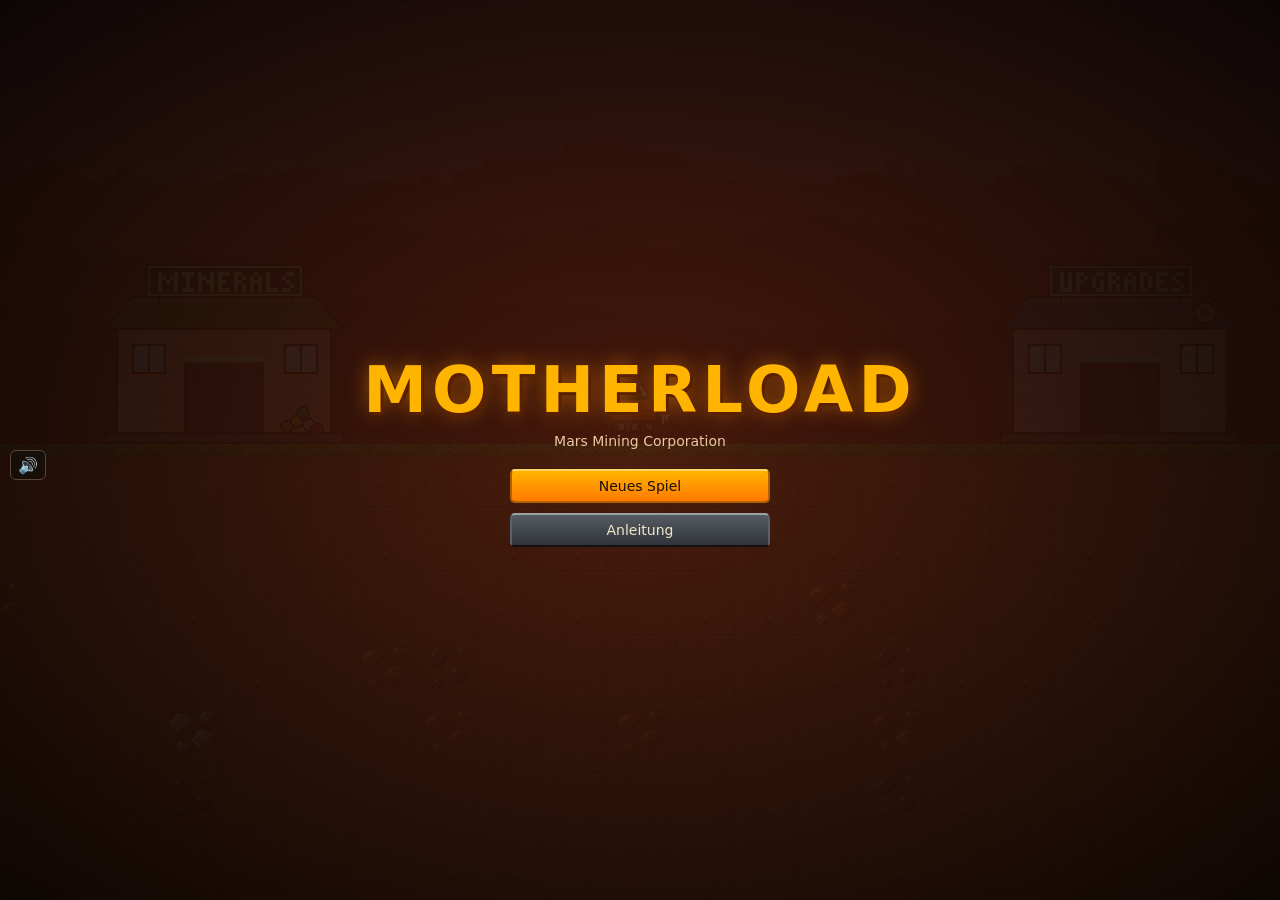
<file: index.html>
<!doctype html>
<html lang="de">
<head>
<meta charset="utf-8">
<meta name="viewport" content="width=device-width, initial-scale=1, viewport-fit=cover">
<title>Motherload</title>
<link rel="stylesheet" href="src/ui/ui.css">
<style>
  html, body { height: 100%; margin: 0; }
  body { background: #0b0708; color: #f1e7dc; overflow: hidden; touch-action: none; user-select: none; -webkit-user-select: none; }
  #game { position: fixed; inset: 0; }
  #view { display: block; width: 100%; height: 100%; image-rendering: pixelated; }
  #ui { position: absolute; inset: 0; }
  #mute {
    position: absolute; z-index: 30; top: 50%; left: calc(10px + env(safe-area-inset-left, 0px));
    width: 36px; height: 30px; border-radius: 6px; border: 1px solid #5a4638; background: rgba(20, 14, 12, 0.8);
    color: #f1e7dc; font-size: 16px; cursor: pointer;
  }
  #mute:focus-visible { outline: 2px solid #7fd3ff; }
  .touchpad {
    position: absolute; z-index: 20; left: 0; right: 0; bottom: calc(84px + env(safe-area-inset-bottom, 0px));
    display: flex; justify-content: space-between; pointer-events: none;
    padding-left: max(14px, env(safe-area-inset-left, 0px)); padding-right: max(14px, env(safe-area-inset-right, 0px));
  }
  .touchpad[hidden] { display: none; }
  .tp-group { display: flex; gap: 10px; pointer-events: auto; }
  .touchpad button {
    width: 64px; height: 64px; border-radius: 14px; border: 2px solid rgba(255, 190, 90, 0.55);
    background: rgba(30, 18, 12, 0.55); color: #ffcf7a; font-size: 24px; touch-action: none;
  }
  .touchpad button.on { background: rgba(255, 170, 60, 0.45); color: #1a0f05; }
</style>
</head>
<body>
<div id="game">
  <canvas id="view"></canvas>
  <div id="ui"></div>
  <button id="mute" type="button">🔊</button>
</div>
<script src="assets/graphics/sprites.js"></script>
<script type="module" src="src/main.js"></script>
</body>
</html>
</file>
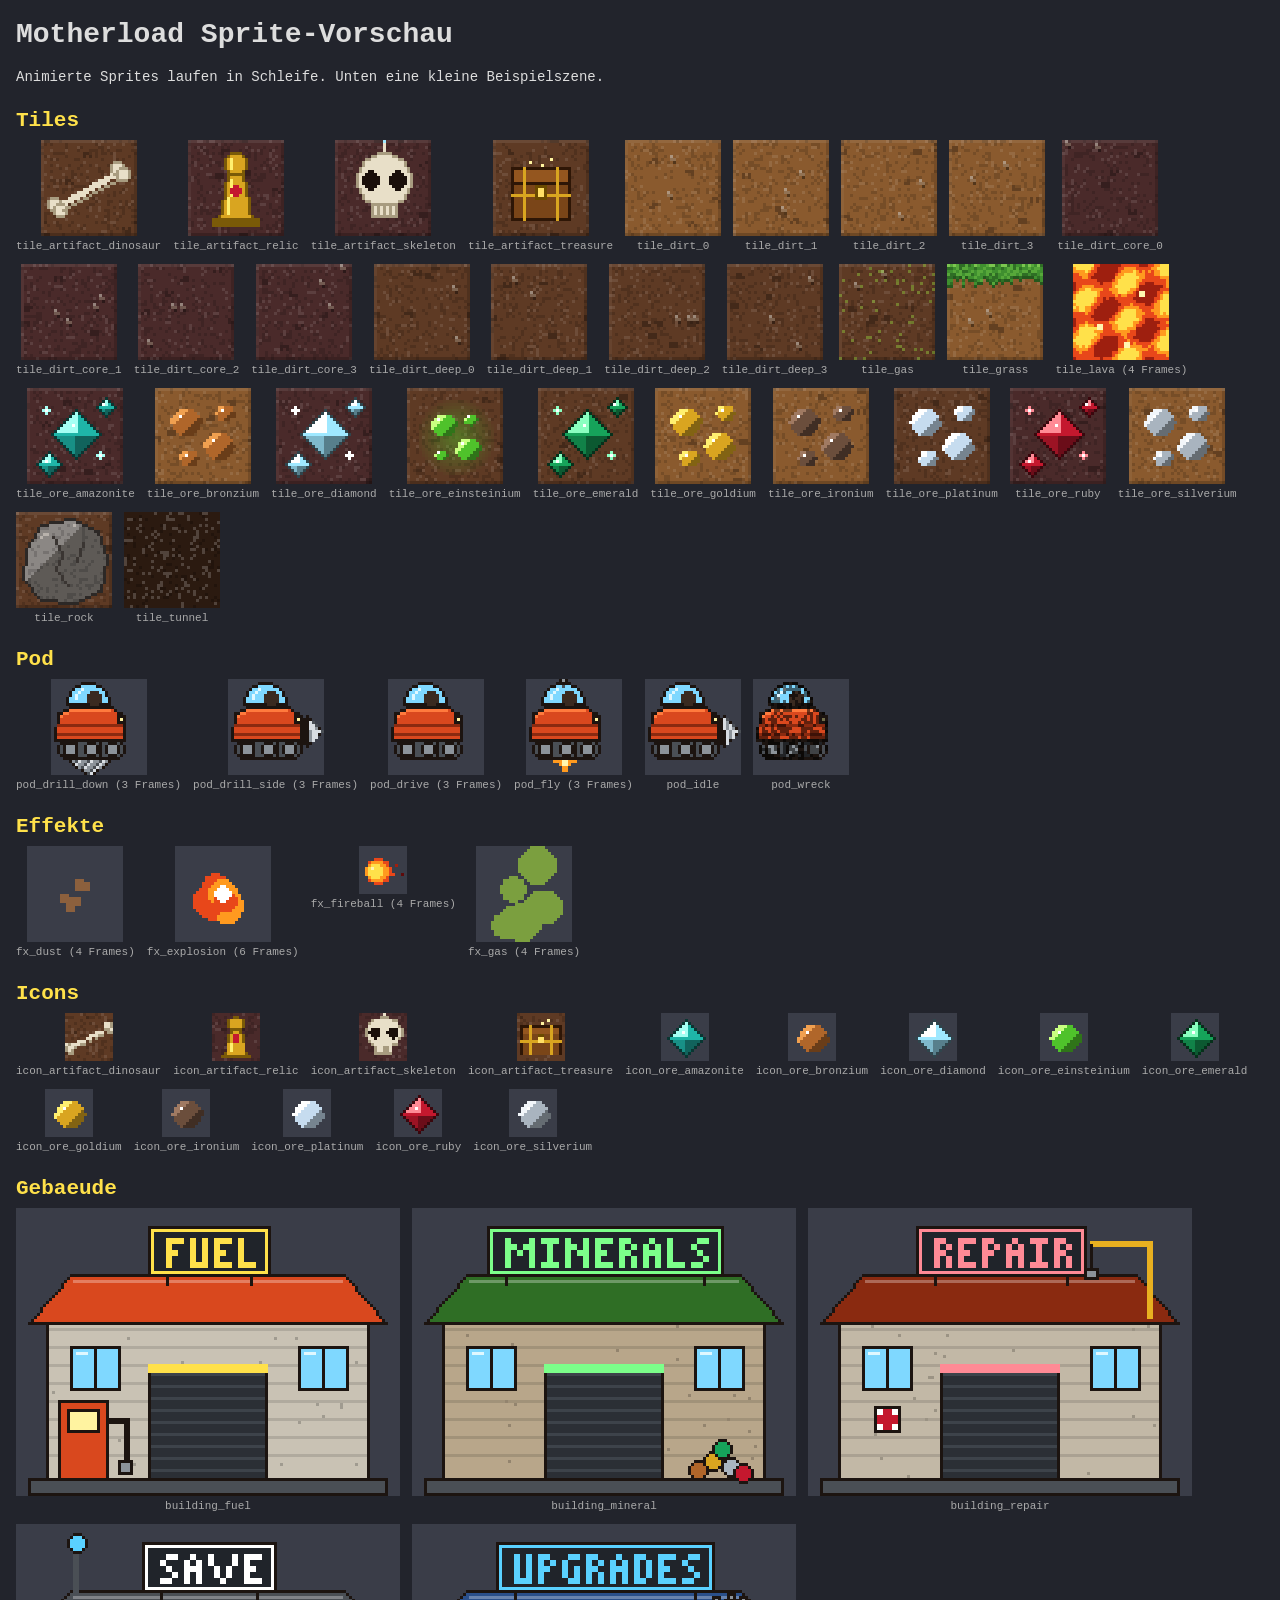
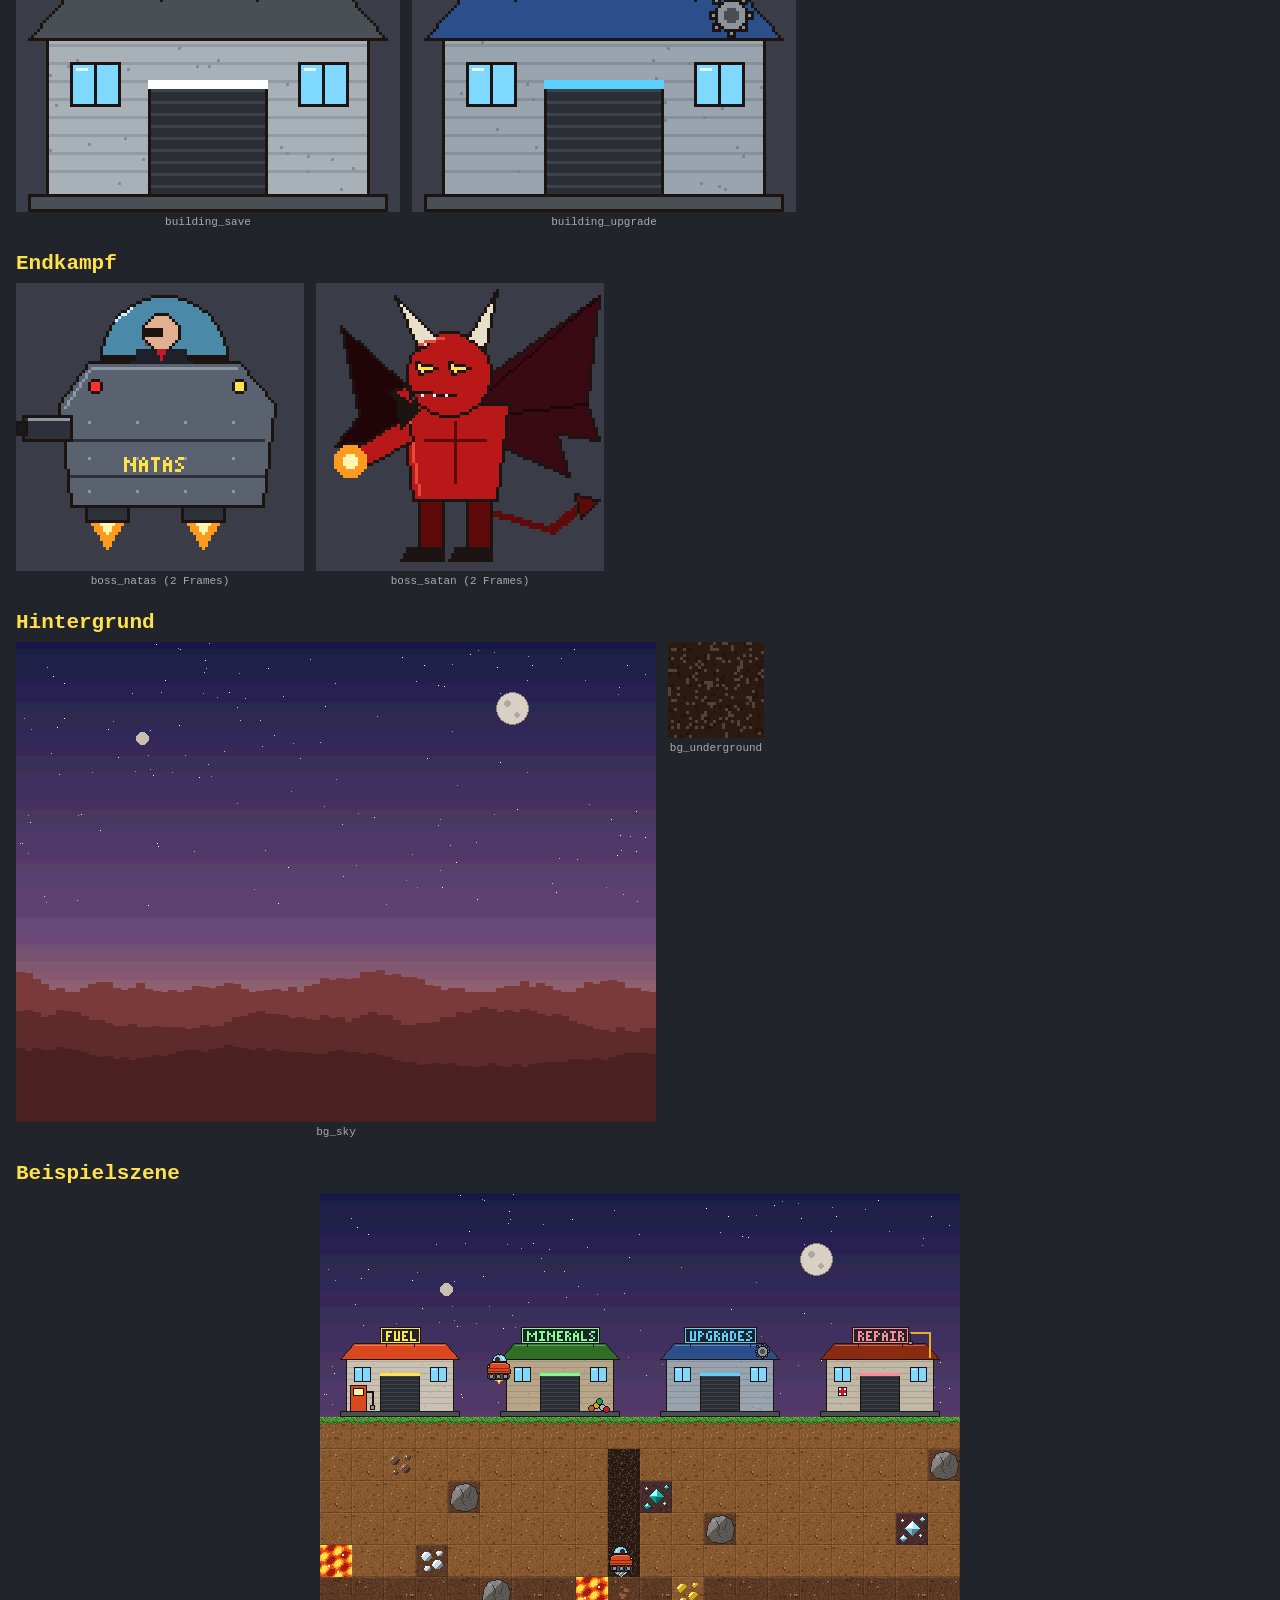
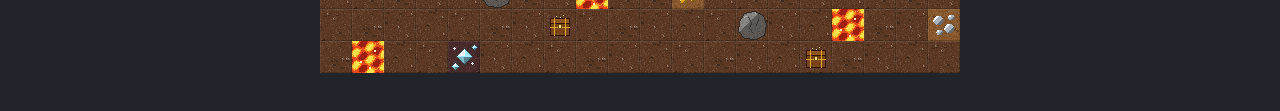
<file: assets/graphics/preview.html>
<!doctype html>
<html lang="de">
<head>
<meta charset="utf-8">
<meta name="viewport" content="width=device-width, initial-scale=1">
<title>Motherload Sprites</title>
<style>
  body { background: #22242c; color: #ddd; font: 14px monospace; margin: 16px; }
  h2 { color: #ffe14a; margin: 24px 0 8px; }
  .grid { display: flex; flex-wrap: wrap; gap: 12px; }
  figure { margin: 0; text-align: center; }
  canvas { image-rendering: pixelated; background: #3a3d48; display: block; margin: 0 auto 4px; }
  figcaption { font-size: 11px; color: #aaa; }
  #world { background: none; }
</style>
</head>
<body>
<h1>Motherload Sprite-Vorschau</h1>
<p>Animierte Sprites laufen in Schleife. Unten eine kleine Beispielszene.</p>
<div id="groups"></div>
<h2>Beispielszene</h2>
<canvas id="world" width="640" height="480"></canvas>
<script src="sprites.js"></script>
<script>
  var M = MotherloadSprites, SCALE = 3, anims = [];
  var groups = { tile: "Tiles", pod: "Pod", fx: "Effekte", icon: "Icons", building: "Gebaeude", boss: "Endkampf", bg: "Hintergrund" };
  M.loadSprites("").then(function () {
    var root = document.getElementById("groups");
    Object.keys(groups).forEach(function (prefix) {
      var h = document.createElement("h2"); h.textContent = groups[prefix]; root.appendChild(h);
      var grid = document.createElement("div"); grid.className = "grid"; root.appendChild(grid);
      Object.keys(M.SPRITES).sort().filter(function (n) { return n.indexOf(prefix + "_") === 0; })
        .forEach(function (name) {
          var s = M.SPRITES[name], sc = name === "bg_sky" ? 1 : SCALE;
          var fig = document.createElement("figure"), c = document.createElement("canvas");
          c.width = s.w * sc; c.height = s.h * sc;
          var cap = document.createElement("figcaption");
          cap.textContent = name + (s.frames > 1 ? " (" + s.frames + " Frames)" : "");
          fig.appendChild(c); fig.appendChild(cap); grid.appendChild(fig);
          anims.push({ ctx: c.getContext("2d"), name: name, sc: sc, s: s });
        });
    });
    var t = 0;
    setInterval(function () {
      t++;
      anims.forEach(function (a) {
        a.ctx.clearRect(0, 0, a.s.w * a.sc, a.s.h * a.sc);
        M.drawSprite(a.ctx, a.name, t, 0, 0, false, a.sc);
      });
      drawWorld(t);
    }, 160);
  });

  function drawWorld(t) {
    var ctx = document.getElementById("world").getContext("2d"), T = 32;
    M.drawSprite(ctx, "bg_sky", 0, 0, 0);
    M.drawSprite(ctx, "building_fuel", 0, 16, 224 - 96);
    M.drawSprite(ctx, "building_mineral", 0, 176, 224 - 96);
    M.drawSprite(ctx, "building_upgrade", 0, 336, 224 - 96);
    M.drawSprite(ctx, "building_repair", 0, 496, 224 - 96);
    var ores = ["ironium", "bronzium", "silverium", "goldium", "platinum", "einsteinium",
                "emerald", "ruby", "diamond", "amazonite"];
    for (var y = 7; y < 15; y++) {
      for (var x = 0; x < 20; x++) {
        var h = (x * 7 + y * 13) % 23, name;
        if (y === 7) name = "tile_grass";
        else if (x === 9 && y < 12) name = "tile_tunnel";
        else if (h === 3) name = "tile_ore_" + ores[(x + y) % ores.length];
        else if (h === 5 && y > 10) name = "tile_lava";
        else if (h === 7) name = "tile_rock";
        else if (h === 11 && y > 11) name = "tile_artifact_treasure";
        else name = (y > 11 ? "tile_dirt_deep_" : "tile_dirt_") + ((x + y) % 4);
        M.drawSprite(ctx, name, t, x * T, y * T);
      }
    }
    M.drawSprite(ctx, "pod_drill_down", t, 9 * T, 11 * T);
    M.drawSprite(ctx, "fx_dust", t, 9 * T, 12 * T);
    M.drawSprite(ctx, "pod_fly", t, 5 * T, 5 * T, true);
  }
</script>
</body>
</html>
</file>
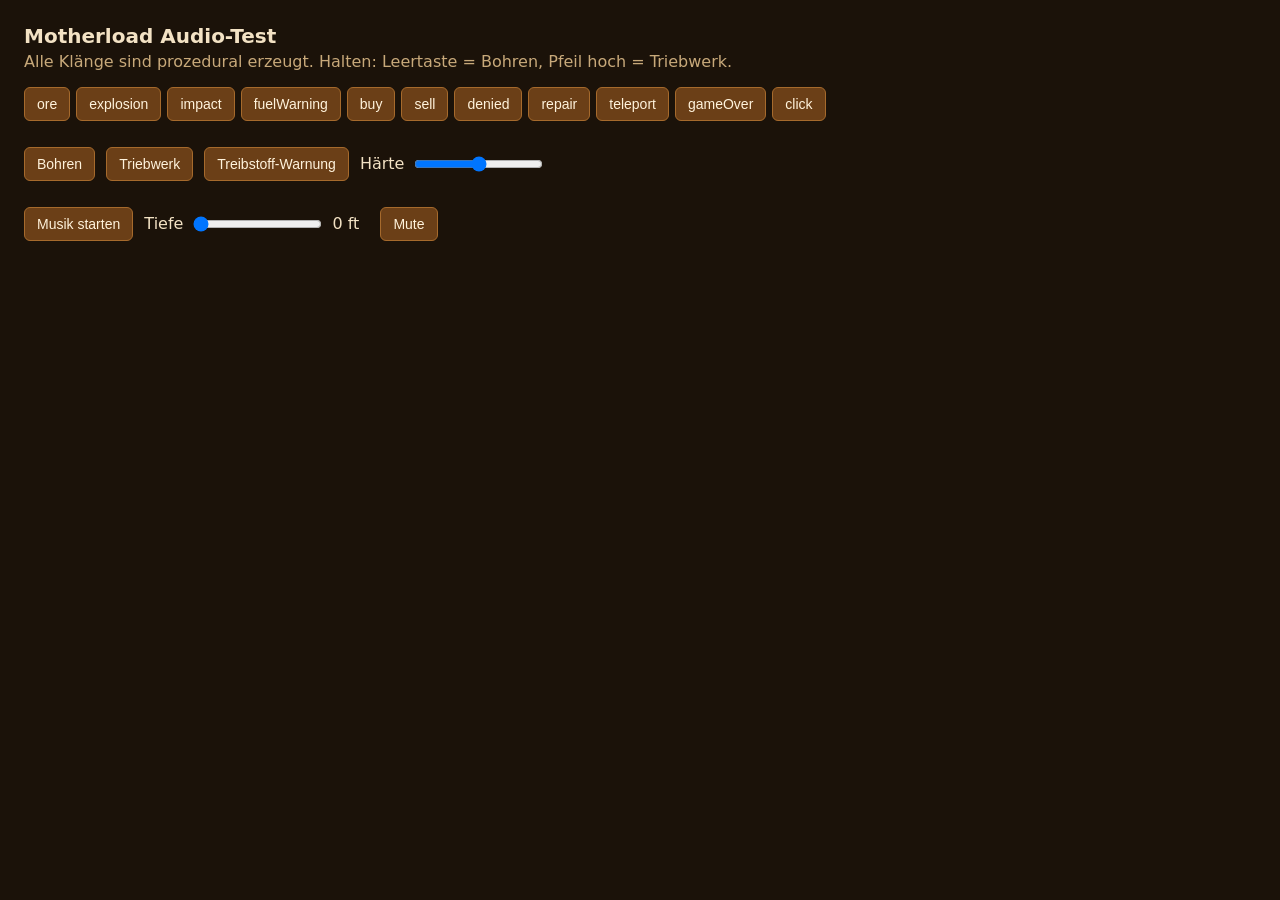
<file: src/audio/demo.html>
<!doctype html>
<html lang="de">
<head>
<meta charset="utf-8">
<meta name="viewport" content="width=device-width, initial-scale=1">
<title>Motherload Audio-Test</title>
<style>
  body { font-family: system-ui, sans-serif; background: #1b1209; color: #f3e2c4; margin: 0; padding: 24px; }
  h1 { font-size: 20px; margin: 0 0 4px; }
  p { color: #c8a97a; margin: 0 0 16px; }
  section { margin-bottom: 20px; }
  button { background: #6b3f17; color: #fff3dc; border: 1px solid #a66a2c; border-radius: 6px; padding: 8px 12px; margin: 0 6px 6px 0; font-size: 14px; cursor: pointer; }
  button:hover { background: #87501e; }
  button.on { background: #c9771f; }
  label { display: inline-flex; gap: 8px; align-items: center; margin-right: 16px; }
</style>
</head>
<body>
<h1>Motherload Audio-Test</h1>
<p>Alle Klänge sind prozedural erzeugt. Halten: Leertaste = Bohren, Pfeil hoch = Triebwerk.</p>

<section id="sfx"></section>

<section>
  <button data-loop="drill">Bohren</button>
  <button data-loop="thrust">Triebwerk</button>
  <button data-loop="fuel">Treibstoff-Warnung</button>
  <label>Härte <input id="hardness" type="range" min="0" max="1" step="0.05" value="0.5"></label>
</section>

<section>
  <button id="music">Musik starten</button>
  <label>Tiefe <input id="depth" type="range" min="0" max="6000" step="50" value="0"> <span id="depthVal">0 ft</span></label>
  <button id="mute">Mute</button>
</section>

<script type="module">
  import { GameAudio } from './index.js';

  const sfx = document.getElementById('sfx');
  for (const name of GameAudio.sounds) {
    const b = document.createElement('button');
    b.textContent = name;
    b.onclick = () => GameAudio.play(name, { value: Math.random(), intensity: Math.random(), count: 8 });
    sfx.append(b);
  }

  const hardness = document.getElementById('hardness');
  const state = { drill: false, thrust: false, fuel: false };
  function apply() {
    GameAudio.setDrilling(state.drill, Number(hardness.value));
    GameAudio.setThrust(state.thrust);
    GameAudio.setFuelLow(state.fuel);
    document.querySelectorAll('[data-loop]').forEach((b) => b.classList.toggle('on', state[b.dataset.loop]));
  }
  document.querySelectorAll('[data-loop]').forEach((b) => {
    b.onclick = () => { state[b.dataset.loop] = !state[b.dataset.loop]; apply(); };
  });
  hardness.oninput = apply;

  const musicBtn = document.getElementById('music');
  let musicOn = false;
  musicBtn.onclick = () => {
    musicOn = !musicOn;
    musicOn ? GameAudio.startMusic('surface') : GameAudio.stopMusic();
    musicBtn.textContent = musicOn ? 'Musik stoppen' : 'Musik starten';
  };
  const depth = document.getElementById('depth');
  depth.oninput = () => {
    GameAudio.setDepth(Number(depth.value));
    document.getElementById('depthVal').textContent = `${depth.value} ft`;
  };

  const muteBtn = document.getElementById('mute');
  const showMute = () => (muteBtn.textContent = GameAudio.isMuted() ? 'Ton an' : 'Mute');
  muteBtn.onclick = () => { GameAudio.toggleMute(); showMute(); };
  showMute();

  window.addEventListener('keydown', (e) => {
    if (e.repeat) return;
    if (e.code === 'Space') { state.drill = true; apply(); e.preventDefault(); }
    if (e.code === 'ArrowUp') { state.thrust = true; apply(); e.preventDefault(); }
  });
  window.addEventListener('keyup', (e) => {
    if (e.code === 'Space') { state.drill = false; apply(); }
    if (e.code === 'ArrowUp') { state.thrust = false; apply(); }
  });
</script>
</body>
</html>
</file>
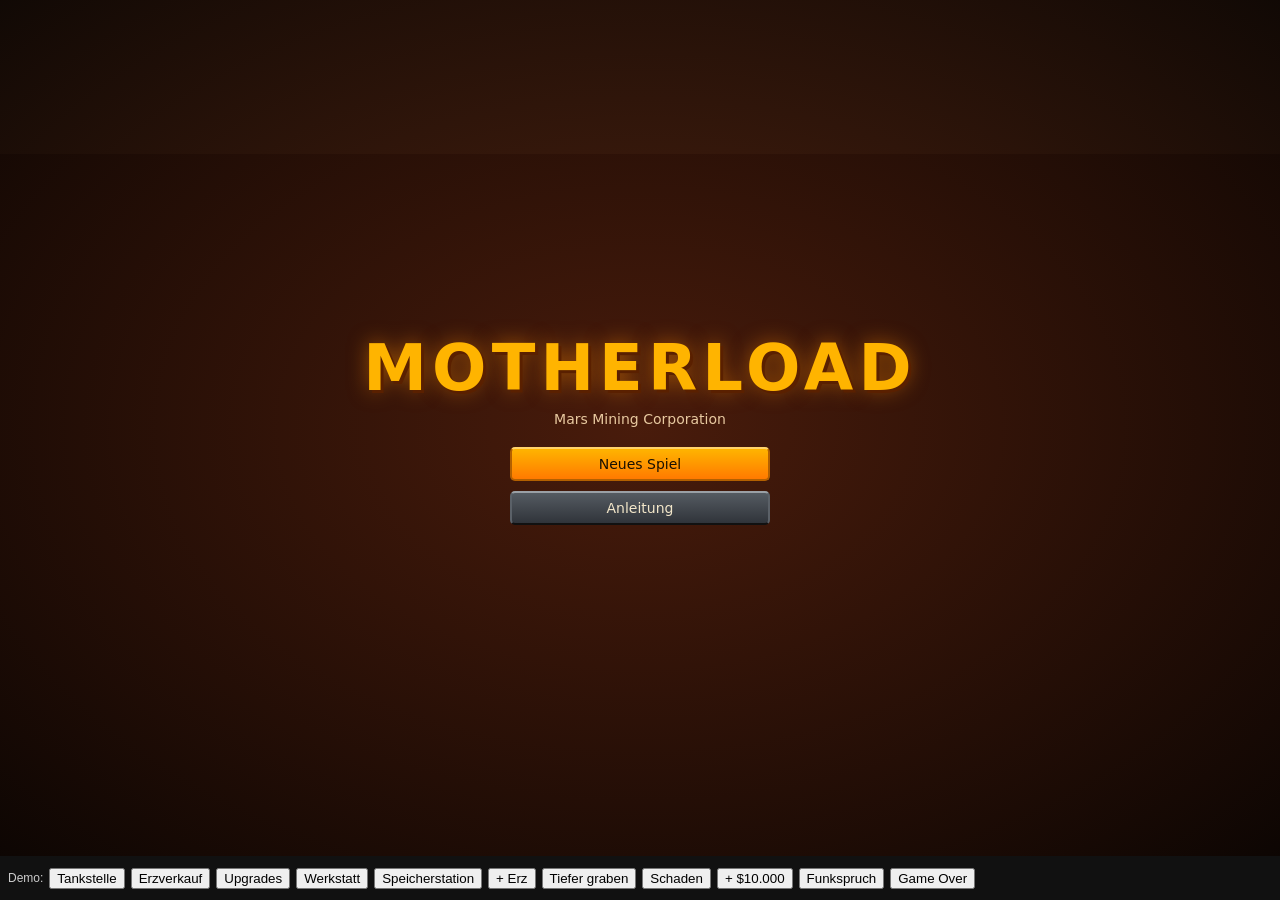
<file: src/ui/demo.html>
<!doctype html>
<html lang="de">
<head>
  <meta charset="utf-8">
  <meta name="viewport" content="width=device-width, initial-scale=1">
  <title>Motherload UI-Demo</title>
  <link rel="stylesheet" href="./ui.css">
  <style>
    html, body { margin: 0; height: 100%; background: #000; font-family: sans-serif; }
    #game { position: relative; width: 100%; height: calc(100% - 44px); overflow: hidden;
      background: linear-gradient(180deg, #e8a05a 0 18%, #6b3a1c 18% 100%); }
    #dev { height: 44px; display: flex; gap: 6px; align-items: center; padding: 0 8px; background: #111; color: #ccc; font-size: 12px; overflow-x: auto; }
    #dev button { white-space: nowrap; }
  </style>
</head>
<body>
  <div id="game"></div>
  <div id="dev">
    Demo:
    <button data-b="fuel">Tankstelle</button>
    <button data-b="mineral">Erzverkauf</button>
    <button data-b="upgrade">Upgrades</button>
    <button data-b="repair">Werkstatt</button>
    <button data-b="save">Speicherstation</button>
    <button id="ore">+ Erz</button>
    <button id="dig">Tiefer graben</button>
    <button id="hurt">Schaden</button>
    <button id="money">+ $10.000</button>
    <button id="msg">Funkspruch</button>
    <button id="over">Game Over</button>
  </div>
  <script type="module">
    import { createUI, transactions as tx } from './index.js';
    import * as data from '../data/index.js';

    // Speichern/Laden übernimmt im Spiel die Engine; hier reicht eine Kopie im Speicher.
    let saved = null;
    const ui = createUI(document.getElementById('game'), {
      data,
      hasSave: () => !!saved,
      onAction: (type, payload) => {
        console.log('[ui]', type, payload);
        if (type === 'save') saved = structuredClone(ui.state);
        if (type === 'load') ui.update(structuredClone(saved));
      },
    });
    window.ui = ui;

    const ores = data.minerals.map((m) => m.id);
    let last = performance.now();
    function loop(now) {
      const s = ui.state;
      if (s && !ui.isBlocking()) {
        s.fuel = Math.max(0, s.fuel - (now - last) / 4000);
        if (s.fuel <= 0) ui.showScreen('gameover', { reason: 'Dir ist der Treibstoff ausgegangen.' });
      }
      last = now;
      ui.update(s, now);
      requestAnimationFrame(loop);
    }
    requestAnimationFrame(loop);

    document.getElementById('dev').addEventListener('click', (e) => {
      const s = ui.state;
      if (e.target.dataset.b) ui.openBuilding(e.target.dataset.b);
      if (!s) return;
      if (e.target.id === 'ore') tx.addMineral(s, data, ores[Math.floor(Math.random() * 6)]).ok || ui.toast('Laderaum voll!');
      if (e.target.id === 'dig') s.depth += 250;
      if (e.target.id === 'hurt') s.hull = Math.max(0, s.hull - 3);
      if (e.target.id === 'money') s.money += 10000;
      if (e.target.id === 'msg') ui.showMessage({ title: 'Mr. Natas', text: 'Dies ist ein Test-Funkspruch.' });
      if (e.target.id === 'over') ui.showScreen('gameover');
    });
  </script>
</body>
</html>
</file>
<file: src/ui/ui.css>
/* Motherload-UI: metallische Fenster, gelb-orange Schrift, wie das Flash-Original. */

.ml-ui {
  --ml-metal-1: #9aa0a6;
  --ml-metal-2: #5b6168;
  --ml-metal-3: #2d3136;
  --ml-panel: #1b1d20;
  --ml-panel-2: #26292d;
  --ml-text: #f2e6c9;
  --ml-accent: #ffb400;
  --ml-accent-2: #ff7a00;
  --ml-fuel: #f5a300;
  --ml-hull: #d8332b;
  --ml-cargo: #4fa3e0;
  --ml-good: #6ad04a;
  --ml-bad: #d8332b;
  --ml-font: 'Trebuchet MS', 'Verdana', system-ui, sans-serif;

  position: absolute;
  inset: 0;
  pointer-events: none;
  font-family: var(--ml-font);
  color: var(--ml-text);
  font-size: 14px;
  user-select: none;
  z-index: 10;
}

.ml-ui *,
.ml-ui *::before,
.ml-ui *::after {
  box-sizing: border-box;
}

.ml-ui [hidden] {
  display: none !important;
}

.ml-ui button {
  font: inherit;
  color: inherit;
}

/* --- HUD ----------------------------------------------------------------- */

.ml-hud {
  position: absolute;
  top: 8px;
  left: 8px;
  right: 8px;
  display: grid;
  grid-template-columns: 1fr auto 1fr;
  gap: 12px;
  align-items: start;
}

.ml-hud-left,
.ml-hud-right,
.ml-hud-center {
  background: linear-gradient(180deg, rgba(60, 64, 70, 0.92), rgba(28, 30, 33, 0.92));
  border: 2px solid var(--ml-metal-2);
  border-top-color: var(--ml-metal-1);
  border-radius: 6px;
  padding: 6px 10px;
  box-shadow: 0 2px 6px rgba(0, 0, 0, 0.6);
}

.ml-hud-left {
  justify-self: start;
  min-width: 240px;
}

.ml-hud-right {
  justify-self: end;
  min-width: 240px;
  text-align: right;
}

.ml-depth,
.ml-money {
  font-weight: bold;
  font-size: 18px;
  color: var(--ml-accent);
  text-shadow: 1px 1px 0 #000;
  white-space: nowrap;
}

.ml-money {
  margin-bottom: 4px;
}

.ml-gauge {
  display: grid;
  grid-template-columns: 84px 1fr auto;
  align-items: center;
  gap: 6px;
  font-size: 12px;
  text-align: left;
}

.ml-gauge + .ml-gauge {
  margin-top: 4px;
}

.ml-gauge-label {
  text-transform: uppercase;
  letter-spacing: 0.05em;
  color: var(--ml-metal-1);
}

.ml-gauge-value {
  font-variant-numeric: tabular-nums;
  min-width: 78px;
  text-align: right;
}

.ml-bar {
  height: 10px;
  background: #0c0d0e;
  border: 1px solid #000;
  border-radius: 3px;
  overflow: hidden;
  box-shadow: inset 0 1px 2px rgba(0, 0, 0, 0.8);
}

.ml-bar i {
  display: block;
  height: 100%;
  width: 0;
  background: linear-gradient(180deg, #ffd56a, var(--ml-fuel));
  transition: width 0.15s linear;
}

.ml-gauge-hull .ml-bar i,
.ml-bar-hull i {
  background: linear-gradient(180deg, #ff8a7a, var(--ml-hull));
}

.ml-gauge-cargo .ml-bar i {
  background: linear-gradient(180deg, #a6d8ff, var(--ml-cargo));
}

.ml-gauge.ml-low .ml-bar i {
  animation: ml-blink 0.6s steps(2, start) infinite;
}

.ml-gauge.ml-full .ml-gauge-value {
  color: var(--ml-bad);
  font-weight: bold;
}

.ml-warning {
  position: absolute;
  top: 90px;
  left: 50%;
  transform: translateX(-50%);
  color: var(--ml-bad);
  font-weight: bold;
  font-size: 16px;
  letter-spacing: 0.1em;
  text-shadow: 1px 1px 0 #000, 0 0 8px rgba(255, 0, 0, 0.6);
  animation: ml-blink 0.8s steps(2, start) infinite;
}

@keyframes ml-blink {
  to {
    opacity: 0.25;
  }
}

/* --- Schnellleiste ------------------------------------------------------- */

.ml-quickbar {
  position: absolute;
  bottom: 8px;
  left: 50%;
  transform: translateX(-50%);
  display: flex;
  gap: 4px;
  pointer-events: auto;
}

.ml-quick {
  position: relative;
  width: 58px;
  height: 52px;
  padding: 4px 2px 2px;
  background: linear-gradient(180deg, #4a4f55, #23262a);
  border: 2px solid var(--ml-metal-2);
  border-top-color: var(--ml-metal-1);
  border-radius: 5px;
  cursor: pointer;
  display: flex;
  flex-direction: column;
  align-items: center;
  justify-content: space-between;
  font-size: 9px;
  line-height: 1.1;
  text-align: center;
}

.ml-quick span {
  width: 100%;
  overflow: hidden;
  white-space: nowrap;
  text-overflow: ellipsis;
}

.ml-quick b {
  position: absolute;
  top: 2px;
  right: 4px;
  color: var(--ml-accent);
  font-size: 12px;
}

.ml-quick.ml-empty {
  opacity: 0.45;
}

.ml-ui kbd {
  display: inline-block;
  min-width: 18px;
  padding: 1px 4px;
  border: 1px solid var(--ml-metal-1);
  border-radius: 3px;
  background: var(--ml-metal-3);
  color: var(--ml-accent);
  font-family: inherit;
  font-weight: bold;
  font-size: 11px;
  text-align: center;
}

/* --- Toast --------------------------------------------------------------- */

.ml-toast {
  position: absolute;
  bottom: 76px;
  left: 50%;
  transform: translateX(-50%);
  background: rgba(0, 0, 0, 0.8);
  border: 1px solid var(--ml-accent);
  border-radius: 4px;
  padding: 6px 14px;
  color: var(--ml-accent);
  font-weight: bold;
  z-index: 45;
  white-space: nowrap;
}

/* --- Ebenen und Fenster -------------------------------------------------- */

.ml-layer {
  position: absolute;
  inset: 0;
  display: grid;
  place-items: center;
  pointer-events: auto;
  padding: 16px;
}

.ml-menu-layer {
  background: rgba(0, 0, 0, 0.45);
  z-index: 20;
}

.ml-message-layer {
  background: rgba(0, 0, 0, 0.35);
  z-index: 38;
}

.ml-screen-layer {
  background: radial-gradient(ellipse at center, rgba(70, 25, 10, 0.92), rgba(10, 4, 2, 0.97));
  z-index: 25;
}

.ml-window {
  width: min(640px, 100%);
  max-height: calc(100% - 16px);
  display: flex;
  flex-direction: column;
  background: var(--ml-panel);
  border: 3px solid var(--ml-metal-2);
  border-top-color: var(--ml-metal-1);
  border-bottom-color: var(--ml-metal-3);
  border-radius: 8px;
  box-shadow: 0 0 0 2px #000, 0 10px 30px rgba(0, 0, 0, 0.7);
  overflow: hidden;
}

.ml-window header {
  display: flex;
  align-items: center;
  justify-content: space-between;
  padding: 8px 12px;
  background: linear-gradient(180deg, var(--ml-metal-1), var(--ml-metal-2));
  border-bottom: 2px solid #000;
}

.ml-window h2 {
  margin: 0;
  font-size: 18px;
  color: #1a1a1a;
  text-shadow: 0 1px 0 rgba(255, 255, 255, 0.4);
  text-transform: uppercase;
  letter-spacing: 0.06em;
}

.ml-close {
  border: none;
  background: none;
  font-size: 22px !important;
  line-height: 1;
  cursor: pointer;
  color: #1a1a1a !important;
}

.ml-body {
  padding: 14px;
  overflow: auto;
}

.ml-window footer {
  display: flex;
  align-items: center;
  gap: 8px;
  justify-content: flex-end;
  padding: 8px 12px;
  background: var(--ml-panel-2);
  border-top: 1px solid #000;
}

.ml-cash {
  margin-right: auto;
  color: var(--ml-accent);
  font-weight: bold;
}

.ml-btn {
  padding: 7px 14px;
  border: 2px solid var(--ml-metal-2);
  border-top-color: var(--ml-metal-1);
  border-bottom-color: #111;
  border-radius: 5px;
  background: linear-gradient(180deg, #555b62, #30343a);
  cursor: pointer;
  font-weight: bold;
}

.ml-btn:hover:not(:disabled) {
  filter: brightness(1.2);
}

.ml-btn:active:not(:disabled) {
  transform: translateY(1px);
}

.ml-btn:disabled {
  opacity: 0.4;
  cursor: default;
}

.ml-btn.ml-primary {
  background: linear-gradient(180deg, var(--ml-accent), var(--ml-accent-2));
  color: #1a1000 !important;
  border-color: #b36000;
  border-top-color: #ffd36b;
}

.ml-row {
  display: flex;
  flex-wrap: wrap;
  gap: 8px;
  margin-top: 12px;
}

.ml-col {
  display: flex;
  flex-direction: column;
  gap: 10px;
  width: min(260px, 100%);
  margin: 20px auto 0;
}

.ml-tank p {
  margin: 8px 0 0;
}

.ml-bar-big {
  height: 22px;
}

/* --- Mineralverarbeitung ------------------------------------------------- */

.ml-table {
  width: 100%;
  border-collapse: collapse;
}

.ml-table th,
.ml-table td {
  padding: 5px 8px;
  border-bottom: 1px solid #333;
  text-align: left;
}

.ml-table th {
  color: var(--ml-metal-1);
  font-size: 12px;
  text-transform: uppercase;
}

.ml-table tfoot td {
  font-weight: bold;
  color: var(--ml-accent);
  border-bottom: none;
}

.ml-num {
  text-align: right !important;
  font-variant-numeric: tabular-nums;
}

.ml-swatch {
  display: inline-block;
  width: 12px;
  height: 12px;
  margin-right: 8px;
  border: 1px solid #000;
  border-radius: 2px;
  vertical-align: -1px;
}

.ml-empty-note {
  text-align: center;
  color: var(--ml-metal-1);
  margin: 24px 0;
}

/* --- Upgrades ------------------------------------------------------------ */

.ml-tabs {
  display: flex;
  flex-wrap: wrap;
  gap: 4px;
  margin-bottom: 12px;
}

.ml-tab {
  padding: 6px 10px;
  border: 1px solid var(--ml-metal-2);
  border-radius: 4px 4px 0 0;
  background: var(--ml-panel-2);
  cursor: pointer;
}

.ml-tab.ml-active {
  background: var(--ml-accent);
  color: #1a1000 !important;
  font-weight: bold;
}

.ml-upgrades {
  display: grid;
  grid-template-columns: repeat(auto-fill, minmax(140px, 1fr));
  gap: 8px;
}

.ml-upgrade {
  display: flex;
  flex-direction: column;
  gap: 3px;
  padding: 8px;
  text-align: left;
  border: 2px solid var(--ml-metal-3);
  border-radius: 6px;
  background: var(--ml-panel-2);
  cursor: pointer;
}

.ml-upgrade .ml-tier {
  font-size: 11px;
  color: var(--ml-metal-1);
}

.ml-upgrade em {
  font-style: normal;
  font-weight: bold;
  color: var(--ml-accent);
}

.ml-upgrade.ml-owned {
  border-color: var(--ml-good);
  cursor: default;
}

.ml-upgrade.ml-owned em {
  color: var(--ml-good);
}

.ml-upgrade.ml-lower {
  opacity: 0.4;
  cursor: default;
}

.ml-upgrade.ml-tooExpensive {
  cursor: default;
}

.ml-upgrade.ml-tooExpensive em {
  color: var(--ml-bad);
}

.ml-upgrade.ml-buyable:hover {
  border-color: var(--ml-accent);
}

/* --- Items --------------------------------------------------------------- */

.ml-items {
  display: flex;
  flex-direction: column;
  gap: 8px;
}

.ml-item {
  display: grid;
  grid-template-columns: auto 1fr auto auto;
  gap: 10px;
  align-items: center;
  padding: 8px;
  background: var(--ml-panel-2);
  border-radius: 6px;
}

.ml-item p {
  margin: 2px 0 0;
  font-size: 12px;
  color: #c9bfa8;
}

.ml-count {
  font-size: 12px;
  color: var(--ml-metal-1);
  white-space: nowrap;
}

/* --- Funkspruch ---------------------------------------------------------- */

.ml-radio {
  width: min(520px, 100%);
}

.ml-radio .ml-body {
  display: flex;
  gap: 14px;
  align-items: flex-start;
}

.ml-portrait {
  flex: 0 0 72px;
  height: 72px;
  border: 2px solid var(--ml-metal-2);
  border-radius: 4px;
  background:
    radial-gradient(circle at 50% 38%, #d9b48f 0 18px, transparent 19px),
    radial-gradient(ellipse at 50% 100%, #3a3f46 0 30px, transparent 31px),
    repeating-linear-gradient(0deg, rgba(255, 255, 255, 0.04) 0 2px, transparent 2px 4px),
    #10261a;
}

.ml-radio-text {
  margin: 0;
  line-height: 1.5;
  font-family: 'Courier New', monospace;
  color: #b8ffb0;
}

/* --- Bildschirme --------------------------------------------------------- */

.ml-screen {
  text-align: center;
  width: min(560px, 100%);
}

.ml-screen h1 {
  margin: 0;
  font-size: clamp(36px, 8vw, 64px);
  letter-spacing: 0.08em;
  color: var(--ml-accent);
  text-shadow: 3px 3px 0 #5a2000, 0 0 20px rgba(255, 140, 0, 0.5);
}

.ml-sub {
  color: #e8c9a0;
  margin: 6px 0 0;
}

.ml-gameover h1 {
  color: var(--ml-bad);
  text-shadow: 3px 3px 0 #300, 0 0 20px rgba(255, 0, 0, 0.5);
}

.ml-howto {
  margin-top: 20px;
  padding: 12px 16px;
  text-align: left;
  background: rgba(0, 0, 0, 0.5);
  border: 1px solid var(--ml-metal-2);
  border-radius: 6px;
}

.ml-howto h3 {
  margin: 0 0 8px;
  color: var(--ml-accent);
}

.ml-howto ul {
  margin: 0;
  padding: 0;
  list-style: none;
  columns: 2;
}

.ml-howto li {
  margin-bottom: 4px;
}

/* --- Werkstatt, Funk, Hinweise ------------------------------------------ */

.ml-section {
  margin: 0 0 8px;
  color: var(--ml-accent);
  font-size: 14px;
  text-transform: uppercase;
  letter-spacing: 0.06em;
}

.ml-section:not(:first-child) {
  margin-top: 18px;
}

.ml-reward {
  margin: 8px 0 0;
  color: var(--ml-accent);
  font-weight: bold;
}

.ml-save-info {
  margin: -4px 0 4px;
  font-size: 12px;
  color: #c9a98a;
  font-variant-numeric: tabular-nums;
}

.ml-hint {
  margin-top: 16px;
  font-size: 12px;
  color: #c9a98a;
}

/* --- Schmale Bildschirme ------------------------------------------------- */

@media (max-width: 640px) {
  .ml-hud {
    grid-template-columns: 1fr 1fr;
  }

  .ml-hud-center {
    grid-column: 1 / -1;
    grid-row: 2;
    justify-self: center;
  }

  .ml-hud-left,
  .ml-hud-right {
    min-width: 0;
  }

  .ml-gauge {
    grid-template-columns: 1fr;
  }

  .ml-gauge-value {
    text-align: left;
  }

  .ml-item {
    grid-template-columns: auto 1fr;
  }

  .ml-quick {
    width: 44px;
  }

  .ml-quick span {
    display: none;
  }

  .ml-howto ul {
    columns: 1;
  }
}
</file>
